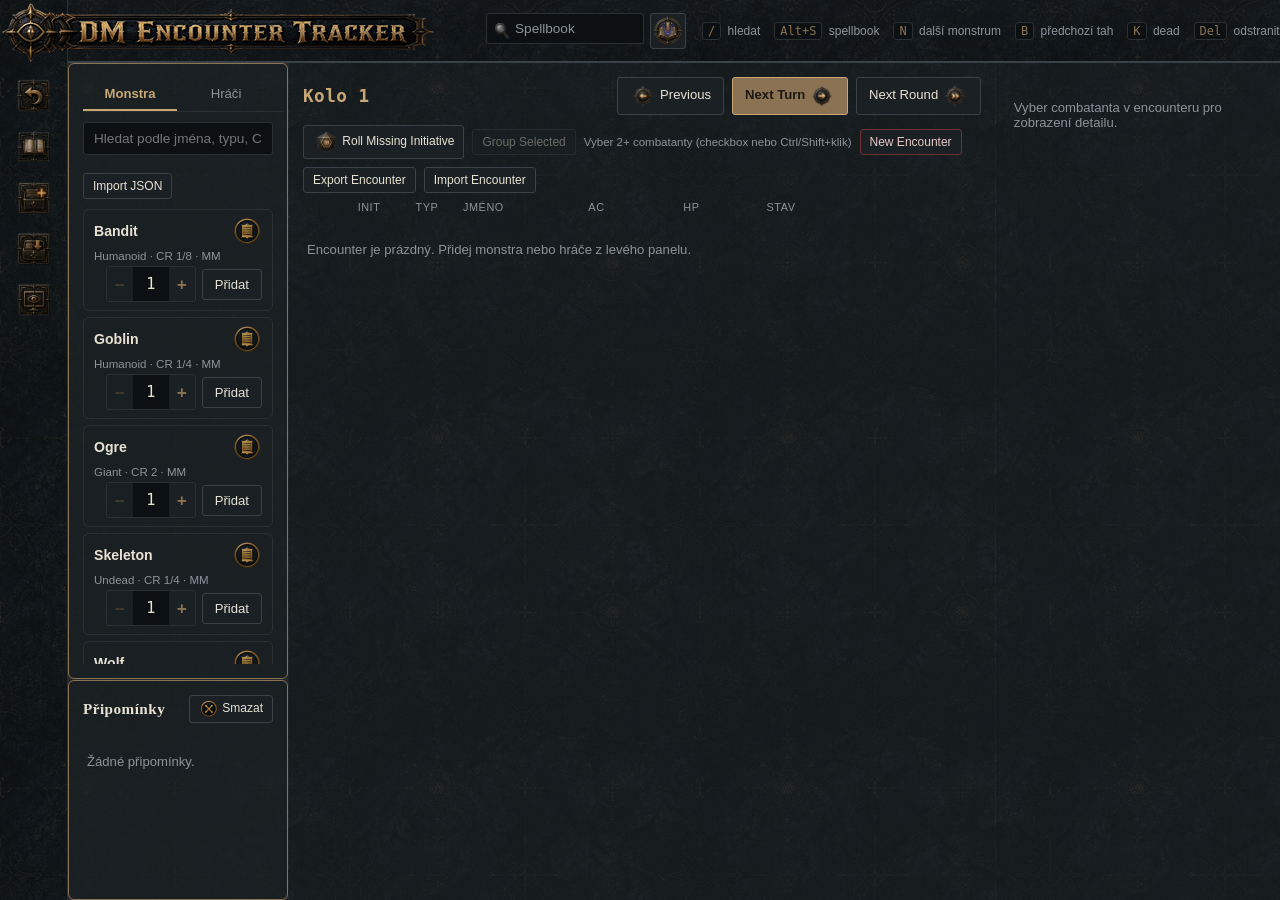
<file: index.html>
<!DOCTYPE html>
<html lang="cs">
<head>
  <meta charset="UTF-8" />
  <meta name="viewport" content="width=device-width, initial-scale=1.0" />
  <title>DM Encounter Tracker</title>
  <link rel="stylesheet" href="style.css" />
</head>
<body>

  <div class="app-logo-overlay" aria-hidden="true">
    <img src="assets/icons/logo-header.png" alt="" />
  </div>

  <nav class="icon-rail" aria-label="Navigace">
    <div class="icon-rail-logo-spacer" aria-hidden="true"></div>
    <button id="undo-btn" class="icon-rail-btn" type="button" title="Vrátit poslední akci (Ctrl+Z)"><img src="assets/icons/icon-undo.png" alt="Undo" /></button>
    <button id="combat-log-btn" class="icon-rail-btn" type="button" title="Otevřít Combat Log"><img src="assets/icons/icon-combat-log.png" alt="Combat Log" /></button>
    <button id="backup-btn" class="icon-rail-btn" type="button" title="Stáhnout zálohu všech dat (monstra, hráči, kouzla, encounter, log)"><img src="assets/icons/icon-backup.png" alt="Backup" /></button>
    <button id="restore-btn" class="icon-rail-btn" type="button" title="Obnovit ze zálohy"><img src="assets/icons/icon-restore.png" alt="Restore" /></button>
    <input id="restore-input" type="file" accept=".json,application/json" hidden />
    <button id="player-view-btn" class="icon-rail-btn" type="button" title="Otevřít Player View v novém okně (pro OBS)"><img src="assets/icons/icon-player-view.png" alt="Player View" /></button>
  </nav>

  <div class="app-main-column">

  <header class="app-header">
    <h1 class="app-title"><span class="visually-hidden">DM Encounter Tracker</span></h1>

    <div class="spellbook-search-container">
      <div class="spellbook-search-row">
        <div class="spellbook-search-input-wrap">
          <span class="spellbook-search-icon" aria-hidden="true"><img src="assets/icons/icon-search.png" alt="" /></span>
          <input
            id="spellbook-search-input"
            class="spellbook-search-input"
            type="text"
            placeholder="Spellbook"
            autocomplete="off"
            aria-label="Vyhledat kouzlo"
          />
          <button id="spellbook-search-clear-btn" class="spellbook-search-clear-btn" type="button" aria-label="Vymazat vyhledávání" style="display:none">&times;</button>
        </div>
        <button id="spellbook-import-btn" class="btn btn-small btn-icon" type="button" title="Import Spells JSON"><img src="assets/icons/icon-import-spells.png" alt="Import Spells" /></button>
        <input id="spellbook-import-input" type="file" accept=".json,application/json" hidden />
      </div>
      <div id="spellbook-results" class="spellbook-results" style="display:none"></div>
    </div>

    <div class="header-shortcuts">
      <span><kbd>/</kbd> hledat</span>
      <span><kbd>Alt+S</kbd> spellbook</span>
      <span><kbd>N</kbd> další monstrum</span>
      <span><kbd>B</kbd> předchozí tah</span>
      <span><kbd>K</kbd> dead</span>
      <span><kbd>Del</kbd> odstranit</span>
      <span><kbd>Ctrl+Z</kbd> undo</span>
      <span><kbd>Esc</kbd> zrušit výběr</span>
    </div>
  </header>

  <main class="app-layout">

    <!-- LEFT COLUMN: library panel + reminders panel stacked, occupying
         the grid's first column together. -->
    <div class="left-column">

    <!-- LEFT PANEL: monster + player library, search, import -->
    <section class="panel panel-left" aria-label="Knihovna">
      <div class="library-tabs" role="tablist">
        <button id="tab-monsters" class="library-tab library-tab-active" type="button" role="tab" aria-selected="true">Monstra</button>
        <button id="tab-players" class="library-tab" type="button" role="tab" aria-selected="false">Hráči</button>
      </div>

      <div id="import-status" class="import-status" style="display:none"></div>

      <!-- Monster tab content -->
      <div id="monster-tab-content" class="library-tab-content">
        <div class="panel-header">
          <input
            id="monster-search"
            class="search-input"
            type="text"
            placeholder="Hledat podle jména, typu, CR, source..."
            autocomplete="off"
          />
          <button id="import-library-btn" class="btn btn-small" type="button">Import JSON</button>
          <input id="import-library-input" type="file" accept=".json,application/json" hidden />
        </div>
        <div id="monster-results" class="monster-results"></div>
      </div>

      <!-- Player tab content -->
      <div id="player-tab-content" class="library-tab-content" style="display:none">
        <div class="panel-header">
          <button id="add-all-players-btn" class="btn btn-small btn-primary" type="button">Add All Players</button>
          <a id="open-player-editor-btn" class="btn btn-small" href="player-editor.html" target="_blank" rel="noopener">Správa hráčů</a>
          <button id="reload-players-btn" class="btn btn-small" type="button" title="Znovu načíst hráče z localStorage">⟲ Reload Players</button>
        </div>
        <div id="player-results" class="monster-results"></div>
      </div>
    </section>

    <!-- REMINDERS PANEL: persistent short history (FIFO, capped at a few
         items) of condition-duration and concentration-check reminders.
         Replaces the old floating/auto-dismissing toast notifications --
         see js/toast.js for the ReminderToast module that manages this. -->
    <section class="panel panel-reminders" aria-label="Připomínky">
      <div class="panel-header panel-reminders-header">
        <h2>Připomínky</h2>
        <button id="clear-reminders-btn" class="btn btn-small" type="button" title="Smazat všechny připomínky"><img src="assets/icons/icon-remove.png" alt="" /> Smazat</button>
      </div>
      <div id="reminders-list" class="reminders-list">
        <p class="empty-hint">Žádné připomínky.</p>
      </div>
    </section>

    </div>

    <!-- MIDDLE PANEL: active encounter / turn order -->
    <section class="panel panel-middle" aria-label="Encounter">
      <div class="panel-header panel-header-encounter">
        <h2 id="round-counter">Kolo 1</h2>
        <div class="encounter-controls">
          <button id="prev-turn-btn" class="btn" type="button" title="Předchozí tah (B)"><img src="assets/icons/icon-previous-turn.png" alt="" /> Previous</button>
          <button id="next-turn-btn" class="btn btn-primary" type="button" title="Posune tah na dalšího v pořadí (N)">Next Turn <img src="assets/icons/icon-next-turn.png" alt="" /></button>
          <button id="next-round-btn" class="btn" type="button" title="Skočí na začátek pořadí a zvýší kolo">Next Round <img src="assets/icons/icon-next-round.png" alt="" /></button>
        </div>
      </div>

      <div class="panel-header panel-header-secondary">
        <button id="roll-initiative-btn" class="btn btn-small" type="button" title="Hází jen monstrům bez iniciativy. Hráči se nikdy nepřehazují."><img src="assets/icons/icon-d20.png" alt="" /> Roll Missing Initiative</button>
        <button id="group-selected-btn" class="btn btn-small" type="button" disabled>Group Selected</button>
        <span id="group-selection-hint" class="group-selection-hint">Vyber 2+ combatanty (checkbox nebo Ctrl/Shift+klik)</span>
        <button id="new-encounter-btn" class="btn btn-small btn-danger" type="button">New Encounter</button>
      </div>

      <div class="panel-header panel-header-secondary">
        <button id="export-encounter-btn" class="btn btn-small" type="button">Export Encounter</button>
        <button id="import-encounter-btn" class="btn btn-small" type="button">Import Encounter</button>
        <input id="import-encounter-input" type="file" accept=".json,application/json" hidden />
      </div>

      <div class="turn-list-header">
        <span class="turn-list-header-spacer"></span>
        <span>Init</span>
        <span>Typ</span>
        <span>Jméno</span>
        <span>AC</span>
        <span>HP</span>
        <span>Stav</span>
        <span class="turn-list-header-spacer"></span>
      </div>
      <div id="turn-list" class="turn-list"></div>
    </section>

    <!-- RIGHT PANEL: selected combatant detail -->
    <section class="panel panel-right" aria-label="Detail combatanta">
      <div id="detail-panel" class="detail-panel"></div>
    </section>

  </main>

  </div>

  <!-- Floating stat block popover (bullet F). Positioned dynamically near
       the clicked ⓘ icon by ui.js. Hidden by default. -->
  <div id="statblock-popover" class="statblock-popover" style="display:none" role="dialog" aria-label="Stat block">
  <div id="statblock-popover-header" class="statblock-popover-header panel-header">
      <span id="statblock-popover-title" class="statblock-popover-title"></span>
      <div class="statblock-popover-header-actions">
        <button id="statblock-pin-btn" class="btn btn-small panel-pin-btn" type="button" title="Připnout (nezavře se kliknutím mimo)">📌</button>
        <button id="statblock-close-btn" class="btn btn-small panel-close-btn" type="button" aria-label="Zavřít">&times;</button>
      </div>
    </div>
    <div id="statblock-popover-body" class="statblock-popover-body"></div>
  </div>

  <!-- Floating spell card (bullet C). Internal panel, not a new window.
       Positioned centrally by spell-ui.js. Hidden by default. -->
  <div id="spell-card" class="spell-card" style="display:none" role="dialog" aria-label="Spell card">
    <div id="spell-card-header" class="spell-card-header panel-header">
      <span id="spell-card-title" class="spell-card-title"></span>
      <div class="spell-card-header-actions">
        <button id="spell-card-pin-btn" class="btn btn-small panel-pin-btn" type="button" title="Připnout (nezavře se kliknutím mimo)">📌</button>
        <button id="spell-card-close-btn" class="btn btn-small panel-close-btn" type="button" aria-label="Zavřít">&times;</button>
      </div>
    </div>
    <div id="spell-card-body" class="spell-card-body"></div>
  </div>

  <!-- Floating Combat Log panel. Internal panel, not a new window.
       Positioned centrally by ui.js. Hidden by default. -->
  <div id="combat-log-panel" class="combat-log-panel" style="display:none" role="dialog" aria-label="Combat Log">
    <div id="combat-log-header" class="combat-log-header panel-header">
      <span class="combat-log-title">Combat Log</span>
      <div class="combat-log-header-actions">
        <button id="combat-log-export-btn" class="btn btn-small" type="button" title="Exportovat log do .txt souboru">⬇ Export TXT</button>
        <button id="combat-log-pin-btn" class="btn btn-small panel-pin-btn" type="button" title="Připnout (nezavře se kliknutím mimo)">📌</button>
        <button id="combat-log-close-btn" class="btn btn-small panel-close-btn" type="button" aria-label="Zavřít">&times;</button>
      </div>
    </div>
    <div id="combat-log-body" class="combat-log-body"></div>
  </div>

  <!-- Module scripts, loaded in dependency order. No bundler needed:
       each file defines a global (MonsterLibrary, PlayerLibrary, Encounter,
       Storage, UI, SpellLibrary, SpellUI) that the next file relies on. -->
  <script src="js/data.js"></script>
  <script src="js/player.js"></script>
  <script src="js/spell.js"></script>
  <script src="js/encounter.js"></script>
  <script src="js/storage.js"></script>
  <script src="js/draggable-panel.js"></script>
  <script src="js/player-view-channel.js"></script>
  <script src="js/combat-log.js"></script>
  <script src="js/toast.js"></script>
  <script src="js/ui.js"></script>
  <script src="js/spell-ui.js"></script>
  <script src="js/app.js"></script>
</body>
</html>
</file>
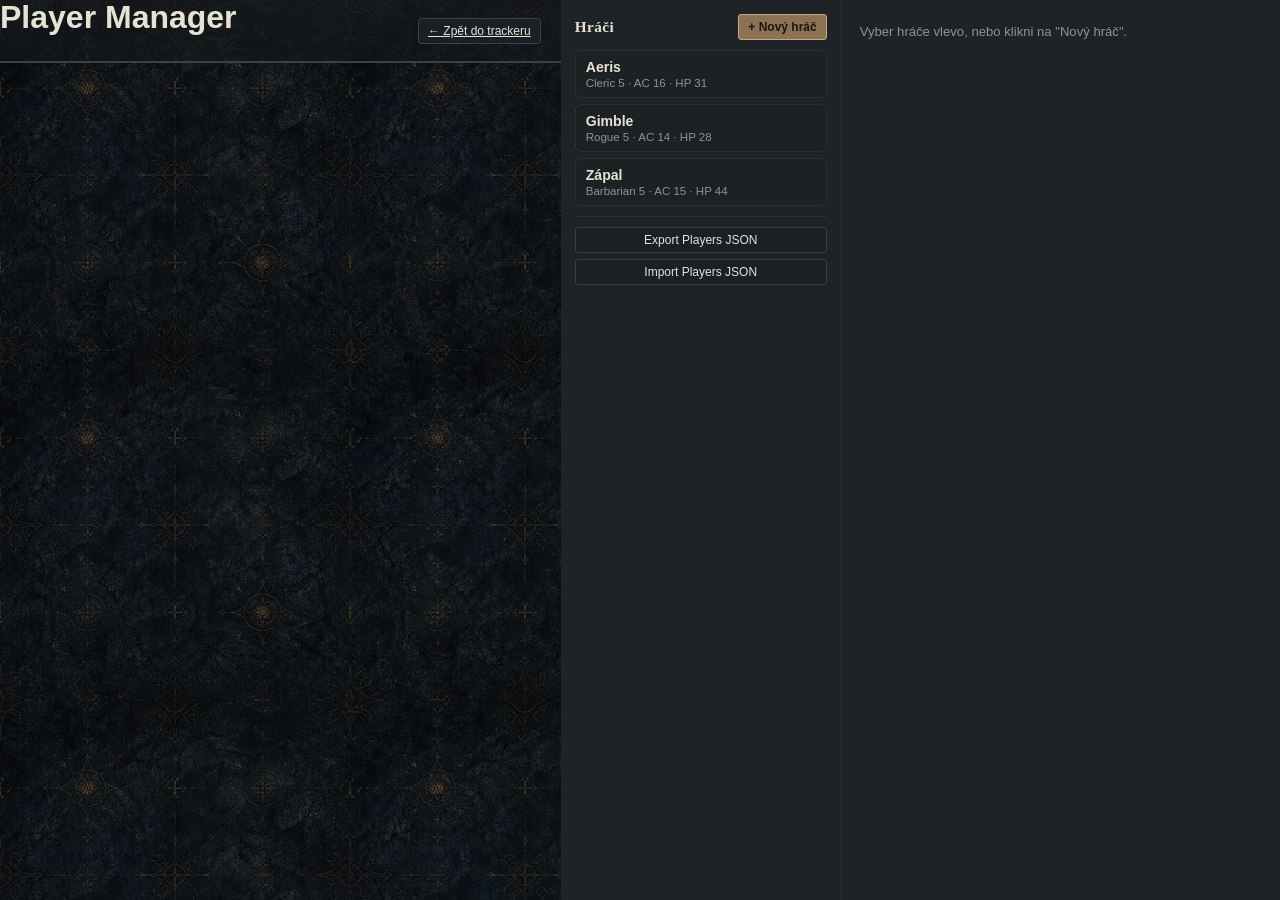
<file: player-editor.html>
<!DOCTYPE html>
<html lang="cs">
<head>
  <meta charset="UTF-8" />
  <meta name="viewport" content="width=device-width, initial-scale=1.0" />
  <title>Player Manager — DM Encounter Tracker</title>
  <link rel="stylesheet" href="style.css" />
</head>
<body>

  <header class="app-header">
    <h1 class="app-title">Player Manager</h1>
    <div class="header-shortcuts">
      <a href="index.html" class="btn btn-small" id="back-to-tracker-btn">&larr; Zpět do trackeru</a>
    </div>
  </header>

  <main class="editor-layout">

    <!-- LEFT PANEL: player list -->
    <section class="panel panel-left" aria-label="Seznam hráčů">
      <div class="panel-header">
        <h2>Hráči</h2>
        <button id="new-player-btn" class="btn btn-small btn-primary" type="button">+ Nový hráč</button>
      </div>
      <div id="import-status" class="import-status" style="display:none"></div>
      <div id="player-list" class="monster-results"></div>

      <div class="editor-sidebar-actions">
        <button id="export-players-btn" class="btn btn-small" type="button">Export Players JSON</button>
        <button id="import-players-btn" class="btn btn-small" type="button">Import Players JSON</button>
        <input id="import-players-input" type="file" accept=".json,application/json" hidden />
      </div>
    </section>

    <!-- RIGHT PANEL: editor form -->
    <section class="panel panel-right editor-form-panel" aria-label="Editor hráče">
      <div id="editor-empty-state" class="empty-hint">Vyber hráče vlevo, nebo klikni na "Nový hráč".</div>

      <form id="player-form" class="player-form" style="display:none">
        <div class="editor-form-actions">
          <button id="save-player-btn" type="button" class="btn btn-primary">Uložit</button>
          <button id="save-copy-btn" type="button" class="btn">Uložit jako kopii</button>
          <button id="delete-player-btn" type="button" class="btn btn-danger">Smazat</button>
          <button id="revert-player-btn" type="button" class="btn">Zrušit změny</button>
        </div>

        <!-- Basic -->
        <fieldset class="form-fieldset">
          <legend>Basic</legend>
          <div class="form-grid form-grid-2">
            <label class="form-field">Name
              <input type="text" id="f-name" required />
            </label>
            <label class="form-field">Class / Description
              <input type="text" id="f-className" />
            </label>
            <label class="form-field">Level
              <input type="number" id="f-level" min="1" max="20" value="1" />
            </label>
            <label class="form-field">Armor Class
              <input type="number" id="f-armorClass" value="10" />
            </label>
            <label class="form-field">Max HP
              <input type="number" id="f-maxHp" value="10" />
            </label>
            <label class="form-field">Current HP
              <input type="number" id="f-currentHp" value="10" />
            </label>
            <label class="form-field">Temp HP
              <input type="number" id="f-tempHp" value="0" />
            </label>
            <label class="form-field">Speed
              <input type="text" id="f-speed" value="30 ft." />
            </label>
            <label class="form-field form-field-wide">Senses
              <input type="text" id="f-senses" placeholder="např. Darkvision 60 ft." />
            </label>
          </div>
          <p class="form-id-hint">ID: <code id="f-id-display">–</code> <span class="form-id-note">(stabilní, nemění se automaticky)</span></p>
        </fieldset>

        <!-- Abilities -->
        <fieldset class="form-fieldset">
          <legend>Abilities</legend>
          <div class="ability-grid" id="ability-grid"></div>
        </fieldset>

        <!-- Saving Throw Proficiencies -->
        <fieldset class="form-fieldset">
          <legend>Saving Throw Proficiencies</legend>
          <div class="save-grid" id="save-grid"></div>
        </fieldset>

        <!-- Initiative -->
        <fieldset class="form-fieldset">
          <legend>Initiative</legend>
          <div class="form-grid form-grid-2">
            <label class="form-field">Initiative misc bonus
              <input type="number" id="f-initiativeMisc" value="0" />
            </label>
            <div class="computed-readout">
              Výsledný initiative bonus: <strong id="computed-initiative">+0</strong>
            </div>
          </div>
        </fieldset>

        <!-- Passive Skills -->
        <fieldset class="form-fieldset">
          <legend>Passive Skills</legend>
          <div class="passive-grid" id="passive-grid"></div>
        </fieldset>

        <!-- Important Abilities -->
        <fieldset class="form-fieldset">
          <legend>Important Abilities</legend>
          <div id="abilities-list" class="abilities-list"></div>
          <button type="button" id="add-ability-btn" class="btn btn-small">+ Přidat schopnost</button>
        </fieldset>

        <!-- Notes -->
        <fieldset class="form-fieldset">
          <legend>Notes</legend>
          <textarea id="f-notes" class="detail-notes" rows="3"></textarea>
        </fieldset>
      </form>
    </section>

  </main>

  <script src="js/storage.js"></script>
  <script src="js/player.js"></script>
  <script src="js/player-editor.js"></script>
</body>
</html>
</file>
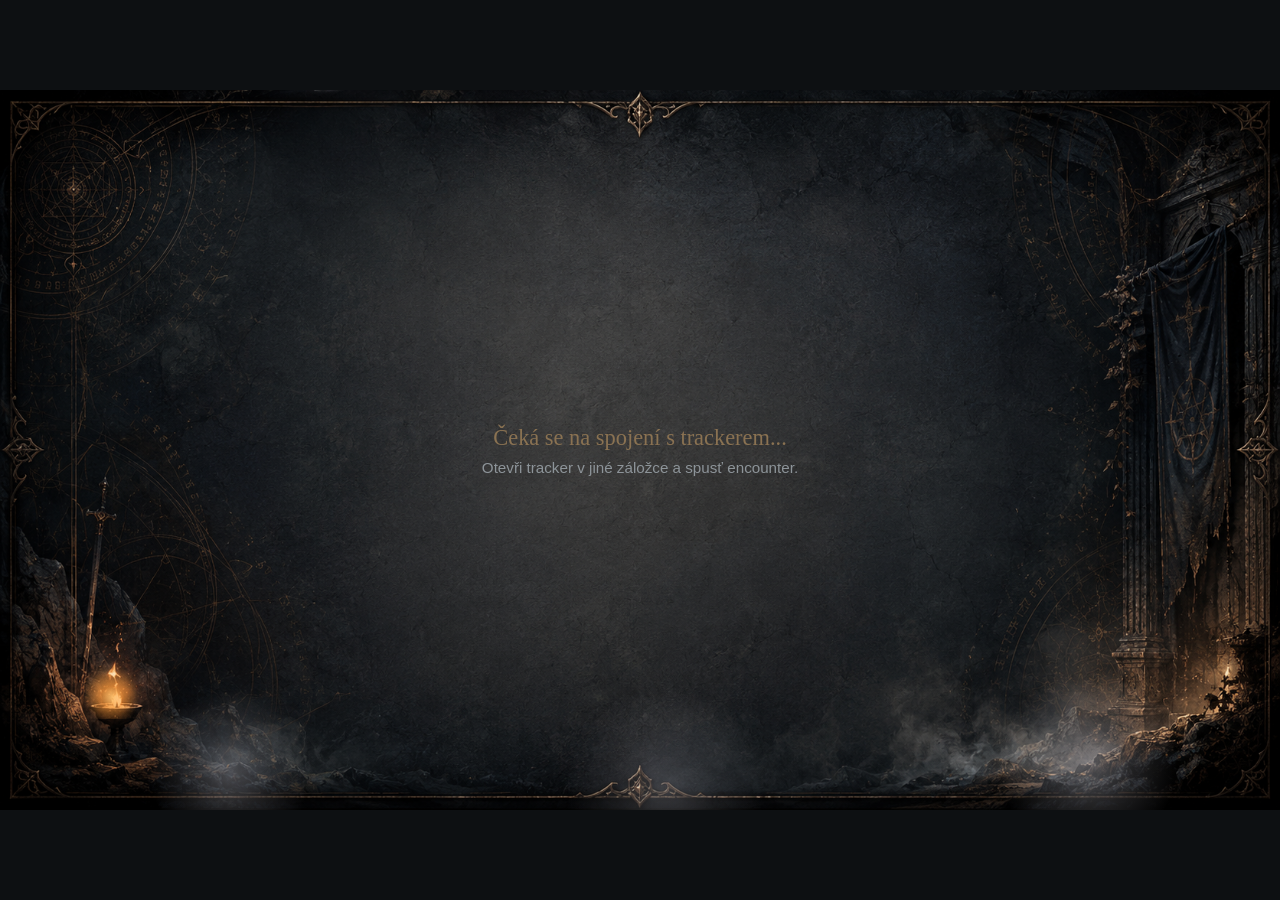
<file: player-view.html>
<!DOCTYPE html>
<html lang="cs">
<head>
  <meta charset="UTF-8" />
  <meta name="viewport" content="width=device-width, initial-scale=1.0" />
  <title>Player View — DM Encounter Tracker</title>
  <link rel="stylesheet" href="style.css" />
  <link rel="stylesheet" href="player-view.css" />
</head>
<body class="player-view-body">

  <div class="player-view-backdrop"></div>
  <div class="player-view-flame-glow"></div>
  <div class="player-view-fog"></div>

  <div id="waiting-state" class="player-view-waiting">
    <div class="player-view-waiting-text">Čeká se na spojení s trackerem...</div>
    <div class="player-view-waiting-hint">Otevři tracker v jiné záložce a spusť encounter.</div>
  </div>

  <main id="player-view-main" class="player-view-main" style="display:none">
    <div class="player-view-round">
      <span class="player-view-round-label">Kolo</span>
      <span id="player-view-round-number" class="player-view-round-number">1</span>
    </div>
    <div id="player-view-list" class="player-view-list"></div>
  </main>

  <script src="js/player-view-channel.js"></script>
  <script src="js/player-view.js"></script>
</body>
</html>
</file>
<file: style.css>
/* =========================================================================
   DM Encounter Tracker — styles
   Design language: a DM's screen at the table, not a generic dashboard.
   Dark aged-parchment background, a single gold accent reserved for the
   active turn, muted reds/greens for damage/heal feedback. Display type
   is used sparingly (titles, round counter); everything else is built
   for fast scanning of numbers during play.
   ========================================================================= */

:root {
  /* ---- palette ---- */
  /* Cool dark blue-gray base (shifted from the previous warm brown-black
     "parchment/ink" theme, per the visualization reference). */
  --bg-ink: #0d1012;
  --bg-panel: #14181b;
  --bg-panel-raised: #1b2024;

  /* Translucent variants of the above, used for surfaces meant to let
     the body's tiled background texture subtly show through (panels,
     header, icon rail) rather than fully blocking it out. Alpha is high
     enough that text/content remains fully legible -- this is meant as
     a faint hint of texture, not a visible pattern competing with the
     UI for attention. */
  --bg-panel-translucent: rgba(20, 24, 27, 0.54);
  --bg-panel-raised-translucent: rgba(27, 32, 36, 0.52);
  --border-soft-translucent: rgba(42, 48, 52, 0.50);

  /* Icon rail panel width -- actual rendered width is tracked here.
     setupResponsiveColumnWidths() (in ui.js) reads this via
     getComputedStyle to compute the other columns' widths in
     JavaScript, rather than through a pure-CSS calc() approach (which
     doesn't reliably support fr+px mixing in grid-template-columns,
     per earlier debugging in this project). */
  --icon-rail-current-width: 68px;
  --app-header-height: 63px;
  --app-logo-width: 470px;
  --border-soft: #2a3034;
  --border-strong: #3a4248;
  --gold: #c9a876;
  --gold-dim: #8a7252;
  --text-parchment: #e8e2d4;
  --text-muted: #8d9499;
  --red-blood: #a84444;
  --red-blood-dim: #6e3434;
  --green-heal: #6f8f5f;
  --green-heal-dim: #4d6240;
  --steel-blue: #6f8fa8;
  --steel-blue-dim: #4a6275;

  /* PC/MON source badges get their own dedicated colors now, distinct
     from --steel-blue/--red-blood which are also used elsewhere for
     unrelated meanings (HP bars, danger buttons). */
  --pc-teal: #5fb3ad;
  --pc-teal-dim: #2d5552;
  --mon-red: #c97a73;
  --mon-red-dim: #5c2e2b;

  /* ---- type ---- */
  --font-display: 'Cinzel', Georgia, 'Times New Roman', serif;
  --font-body: -apple-system, BlinkMacSystemFont, 'Segoe UI', Roboto, sans-serif;
  --font-mono: 'JetBrains Mono', 'SF Mono', Consolas, monospace;

  --radius-sm: 3px;
  --radius-md: 6px;
}

* {
  box-sizing: border-box;
}

html, body {
  margin: 0;
  padding: 0;
  background: var(--bg-ink);
  color: var(--text-parchment);
  font-family: var(--font-body);
  height: 100%;
}

body {
  display: flex;
  flex-direction: row;
  height: 100vh;
  overflow: hidden;
  background-color: var(--bg-ink);
  background-image: url('assets/background-tile.png');
  background-size: 700px 700px;
  background-repeat: repeat;
}

/* Single full logo overlay. It is outside .app-main-column, so it can
   extend across the icon rail and the header without being clipped. */
.app-logo-overlay {
  position: fixed;
  top: 0;
  left: 0;
  width: var(--app-logo-width);
  height: var(--app-header-height);
  z-index: 1000;
  pointer-events: none;
  display: flex;
  align-items: center;
  justify-content: flex-start;
  overflow: visible;
}

.app-logo-overlay img {
  display: block;
  height: var(--app-header-height);
  width: auto;
  max-width: var(--app-logo-width);
  flex: 0 0 auto;
  object-fit: contain;
}

.visually-hidden {
  position: absolute;
  width: 1px;
  height: 1px;
  padding: 0;
  margin: -1px;
  overflow: hidden;
  clip: rect(0, 0, 0, 0);
  white-space: nowrap;
  border: 0;
}

/* =========================================================================
   Scrollbars -- themed globally so every scrollable panel/list/popover in
   the app shares the same dark-track, gold-thumb look instead of the
   browser's default white/gray scrollbar, which stood out harshly
   against the app's dark palette.
   ========================================================================= */

/* Firefox: the two standard properties it supports for this. */
* {
  scrollbar-width: thin;
  scrollbar-color: var(--gold-dim) var(--bg-ink);
}

/* Chrome/Edge/Safari: the ::-webkit-scrollbar pseudo-elements, which
   allow more detailed styling (track/thumb colors, rounded corners,
   hover state) than Firefox's two-property shorthand above. */
::-webkit-scrollbar {
  width: 10px;
  height: 10px;
}

::-webkit-scrollbar-track {
  background: var(--bg-ink);
}

::-webkit-scrollbar-thumb {
  background: var(--gold-dim);
  border-radius: 6px;
  border: 2px solid var(--bg-ink);
}

::-webkit-scrollbar-thumb:hover {
  background: var(--gold);
}

::-webkit-scrollbar-corner {
  background: var(--bg-ink);
}

.app-main-column {
  flex: 1;
  display: flex;
  flex-direction: column;
  min-width: 0;
  overflow: hidden;
}

/* =========================================================================
   Icon rail -- full-height navigation strip, left of everything else
   (including the header). Icons are placeholder emoji for now (swappable
   for real icon assets later); none are wired to any action yet since
   the visualization didn't specify what each destination should do.
   ========================================================================= */

.icon-rail {
  width: var(--icon-rail-current-width);
  flex-shrink: 0;
  background: var(--bg-panel-translucent);
  border-right: 1px solid var(--border-soft);
  display: flex;
  flex-direction: column;
  align-items: center;
  padding: 10px 0;
  gap: 4px;
}

.icon-rail-logo-spacer {
  width: 44px;
  height: 44px;
  margin-bottom: 14px;
}

.icon-rail-btn {
  width: 47px;
  height: 47px;
  background: none;
  border: 1px solid transparent;
  border-radius: var(--radius-sm);
  color: var(--text-muted);
  font-size: 1.05rem;
  cursor: pointer;
  display: flex;
  align-items: center;
  justify-content: center;
  transition: background 0.15s ease, border-color 0.15s ease;
}

.icon-rail-btn img {
  width: 34px;
  height: 34px;
  opacity: 0.82;
  transition: opacity 0.15s ease, filter 0.15s ease;
}

.icon-rail-btn:hover img {
  opacity: 1;
  filter: drop-shadow(0 0 3px rgba(201, 168, 118, 0.5));
}

.icon-rail-btn:hover {
  background: var(--bg-panel-raised);
  border-color: var(--border-strong);
  color: var(--gold);
}

/* Respect reduced-motion preference: kill the transitions below. */
@media (prefers-reduced-motion: reduce) {
  * {
    transition: none !important;
    animation: none !important;
  }
}

/* =========================================================================
   Header
   ========================================================================= */

.app-header {
  display: flex;
  align-items: center;
  justify-content: space-between;
  gap: 16px;
  height: var(--app-header-height);
  min-height: var(--app-header-height);
  padding: 0 20px 0 0;
  background: linear-gradient(180deg, var(--bg-panel-raised-translucent), var(--bg-panel-translucent));
  border-bottom: 2px solid var(--border-strong);
  flex-shrink: 0;
  flex-wrap: nowrap;
  position: relative;
  z-index: 20;
}

/* Invisible spacer that reserves the part of the 470px logo that lies
   inside the header. The visible logo itself is rendered once by
   .app-logo-overlay, starting at the far left edge of the icon rail. */
.app-title {
  margin: 0;
  height: var(--app-header-height);
  flex: 0 0 calc(var(--app-logo-width) - var(--icon-rail-current-width));
  width: calc(var(--app-logo-width) - var(--icon-rail-current-width));
  min-width: 0;
}

.header-shortcuts {
  display: flex;
  gap: 14px;
  font-size: 0.75rem;
  color: var(--text-muted);
  flex-shrink: 0;
}

.header-shortcuts kbd {
  background: var(--bg-ink);
  border: 1px solid var(--border-soft);
  border-radius: var(--radius-sm);
  padding: 1px 5px;
  font-family: var(--font-mono);
  color: var(--gold-dim);
  margin-right: 3px;
}

/* =========================================================================
   Spellbook header search (bullets A, B, J)
   ========================================================================= */

.spellbook-search-container {
  position: relative;
  flex: 1;
  min-width: 200px;
  max-width: 360px;
}

.spellbook-search-row {
  display: flex;
  gap: 6px;
}

.spellbook-search-input-wrap {
  position: relative;
  flex: 1;
  min-width: 0;
}

.spellbook-search-icon {
  position: absolute;
  left: 8px;
  top: 50%;
  transform: translateY(-50%);
  pointer-events: none;
  display: flex;
  align-items: center;
}

.spellbook-search-icon img {
  width: 16px;
  height: 16px;
  opacity: 0.85;
}

.spellbook-search-clear-btn {
  position: absolute;
  right: 6px;
  top: 50%;
  transform: translateY(-50%);
  background: none;
  border: none;
  color: var(--text-muted);
  font-size: 1rem;
  line-height: 1;
  cursor: pointer;
  padding: 2px 4px;
}

.spellbook-search-clear-btn:hover {
  color: var(--gold);
}

.spellbook-search-input {
  width: 100%;
  background: var(--bg-ink);
  border: 1px solid var(--border-soft);
  border-radius: var(--radius-sm);
  color: var(--text-parchment);
  padding: 7px 28px;
  font-size: 0.85rem;
  font-family: var(--font-body);
  min-width: 0;
}

.spellbook-search-input::placeholder {
  color: var(--text-muted);
}

.spellbook-search-input:focus-visible {
  outline: 2px solid var(--gold);
  outline-offset: 1px;
  border-color: var(--gold-dim);
}

/* Floating results overlay: positioned absolutely beneath the search row
   so it never permanently changes the header's height (bullet J). High
   z-index, since it must sit above the three-column layout below it. */
.spellbook-results {
  position: absolute;
  top: calc(100% + 4px);
  left: 0;
  right: 0;
  z-index: 1100;
  background: var(--bg-panel-raised);
  border: 1px solid var(--gold-dim);
  border-radius: var(--radius-md);
  box-shadow: 0 8px 24px rgba(0, 0, 0, 0.5);
  max-height: 360px;
  overflow-y: auto;
}

.spellbook-hint {
  padding: 10px 12px;
  font-size: 0.78rem;
  color: var(--text-muted);
}

.spellbook-result-row {
  padding: 8px 12px;
  cursor: pointer;
  border-bottom: 1px solid var(--border-soft);
}

.spellbook-result-row:last-child {
  border-bottom: none;
}

.spellbook-result-row:hover,
.spellbook-result-row-highlighted {
  background: #2e2718; /* same highlight tone as the active-turn row, for visual consistency */
}

.spellbook-result-name {
  font-size: 0.85rem;
  font-weight: 600;
  color: var(--gold);
  margin-bottom: 2px;
}

.spellbook-result-summary {
  font-size: 0.72rem;
  color: var(--text-muted);
  font-family: var(--font-mono);
}

/* =========================================================================
   Floating spell card (bullet C) -- mirrors the stat block popover's
   structure (header with title + pin/close, scrollable body) but reads
   as its own surface: centered rather than anchored to a click point,
   since it's opened from the header rather than a specific row.
   ========================================================================= */

.spell-card {
  position: fixed;
  top: 80px;
  left: 50%;
  transform: translateX(-50%);
  z-index: 1200;
  width: 360px;
  max-height: 75vh;
  overflow-y: auto;
  background: var(--bg-panel-raised);
  border: 1px solid var(--gold-dim);
  border-radius: var(--radius-md);
  box-shadow: 0 12px 32px rgba(0, 0, 0, 0.55);
}

.spell-card-header {
  display: flex;
  align-items: center;
  justify-content: space-between;
  gap: 8px;
  padding: 10px 12px;
  background: var(--bg-panel);
  border-bottom: 1px solid var(--border-soft);
  position: sticky;
  top: 0;
  cursor: move;
  user-select: none;
}

.spell-card-title {
  font-family: var(--font-display);
  color: var(--gold);
  font-size: 1rem;
  font-weight: 600;
  white-space: nowrap;
  overflow: hidden;
  text-overflow: ellipsis;
}

.spell-card-header-actions {
  display: flex;
  gap: 4px;
  flex-shrink: 0;
  cursor: default;
}

.spell-card-header-actions .btn {
  padding: 3px 7px;
  font-size: 0.78rem;
}

.spell-card-body {
  padding: 12px;
  font-size: 0.82rem;
}

.spell-card-subtitle {
  color: var(--text-parchment);
  font-size: 0.85rem;
  margin-bottom: 6px;
}

.spell-card-source {
  color: var(--text-muted);
  font-size: 0.78rem;
}

.spell-card-tags {
  display: flex;
  gap: 6px;
  margin-bottom: 10px;
}

.spell-card-tag {
  font-size: 0.68rem;
  text-transform: uppercase;
  letter-spacing: 0.03em;
  padding: 2px 7px;
  border-radius: 10px;
  font-weight: 600;
}

.spell-card-tag-conc {
  background: rgba(111, 143, 168, 0.18);
  color: var(--steel-blue);
  border: 1px solid var(--steel-blue-dim);
}

.spell-card-tag-ritual {
  background: rgba(201, 168, 118, 0.15);
  color: var(--gold);
  border: 1px solid var(--gold-dim);
}

.spell-card-stats {
  display: flex;
  flex-direction: column;
  gap: 4px;
  background: var(--bg-panel);
  border: 1px solid var(--border-soft);
  border-radius: var(--radius-sm);
  padding: 8px 10px;
  margin-bottom: 12px;
}

.spell-card-line {
  display: flex;
  gap: 8px;
  font-size: 0.78rem;
  line-height: 1.4;
}

.spell-card-line-label {
  color: var(--text-muted);
  flex-shrink: 0;
  min-width: 100px;
}

.spell-card-description {
  line-height: 1.5;
}

.spell-card-entry {
  margin: 0 0 8px 0;
  color: var(--text-parchment);
}

.spell-card-higher-level {
  margin-top: 8px;
  padding-top: 8px;
  border-top: 1px solid var(--border-soft);
  color: var(--text-parchment);
  font-size: 0.8rem;
}

.spell-card-higher-level strong {
  color: var(--gold);
}

/* =========================================================================
   Combat Log floating panel
   ========================================================================= */

.combat-log-panel {
  position: fixed;
  top: 80px;
  left: 50%;
  transform: translateX(-50%);
  z-index: 1200;
  width: 480px;
  max-height: 70vh;
  overflow-y: auto;
  background: var(--bg-panel-raised);
  border: 1px solid var(--gold-dim);
  border-radius: var(--radius-md);
  box-shadow: 0 12px 32px rgba(0, 0, 0, 0.55);
}

.combat-log-header {
  display: flex;
  align-items: center;
  justify-content: space-between;
  gap: 8px;
  padding: 10px 12px;
  background: var(--bg-panel);
  border-bottom: 1px solid var(--border-soft);
  position: sticky;
  top: 0;
  cursor: move;
  user-select: none;
}

.combat-log-title {
  font-family: var(--font-display);
  color: var(--gold);
  font-size: 1rem;
  font-weight: 600;
}

.combat-log-header-actions {
  display: flex;
  gap: 4px;
  flex-shrink: 0;
  cursor: default;
}

.combat-log-header-actions .btn {
  padding: 3px 8px;
  font-size: 0.75rem;
}

.combat-log-body {
  padding: 10px 12px;
  font-size: 0.82rem;
  display: flex;
  flex-direction: column;
  gap: 4px;
}

.combat-log-entry {
  display: flex;
  gap: 8px;
  padding: 4px 0;
  border-bottom: 1px solid var(--border-soft);
  line-height: 1.4;
}

.combat-log-entry:last-child {
  border-bottom: none;
}

.combat-log-round {
  font-family: var(--font-mono);
  color: var(--gold-dim);
  flex-shrink: 0;
  white-space: nowrap;
}

.combat-log-message {
  color: var(--text-parchment);
}

/* =========================================================================
   Layout
   ========================================================================= */

.app-layout {
  flex: 1;
  display: grid;
  grid-template-columns: minmax(220px, 1fr) minmax(420px, 3.5fr) minmax(284px, 1.5fr);
  gap: 1px;
  overflow: hidden;
  background: var(--border-soft-translucent);
}

.panel {
  background: var(--bg-panel-translucent);
  padding: 14px;
  overflow-y: auto;
  display: flex;
  flex-direction: column;
  min-height: 0;
}

.panel-right {
  min-width: 284px;
}

.left-column {
  display: flex;
  flex-direction: column;
  min-height: 0;
  overflow: hidden;
  gap: 1px;
  background: var(--border-soft-translucent);
}

.left-column .panel-left {
  flex: 1;
  min-height: 0;
  min-width: 0;
  border: 1px solid var(--gold-dim);
  border-radius: var(--radius-md);
  /* Scrollbar sits closer to the panel's outer edge (away from window
     content) rather than right against the card content -- the content
     containers below get extra right padding to compensate, so cards
     stay visually where they were, just with more breathing room
     before the scrollbar starts. */
  padding-right: 4px;
}

.left-column .panel-left .monster-results {
  padding-right: 10px;
}

.left-column .panel-reminders {
  flex-shrink: 0;
  height: 220px;
}

.panel h2 {
  font-family: var(--font-display);
  font-size: 0.95rem;
  letter-spacing: 0.03em;
  color: var(--text-parchment);
  margin: 0;
  font-weight: 600;
}

.panel-header {
  display: flex;
  align-items: center;
  justify-content: space-between;
  gap: 8px;
  margin-bottom: 10px;
  flex-wrap: wrap;
}

.panel-header-encounter h2 {
  font-family: var(--font-mono);
  font-size: 1.1rem;
  color: var(--gold);
}

.panel-header-secondary {
  justify-content: flex-start;
  margin-bottom: 8px;
}

/* =========================================================================
   Buttons
   ========================================================================= */

.btn {
  background: var(--bg-panel-raised);
  color: var(--text-parchment);
  border: 1px solid var(--border-strong);
  border-radius: var(--radius-sm);
  padding: 7px 12px;
  font-size: 0.82rem;
  cursor: pointer;
  font-family: var(--font-body);
  transition: background 0.12s ease, border-color 0.12s ease;
}

/* Small inline icon next to a text label (e.g. #hp-remove-btn,
   #clear-reminders-btn) -- vertically centered with the text via
   middle alignment, sized to sit comfortably alongside it rather than
   dominating the button the way the larger icon-only buttons do. */
.btn:not(.btn-icon) img {
  width: 16px;
  height: 16px;
  vertical-align: middle;
  margin: 0 2px;
}

/* Larger icons specifically for the turn-navigation/roll buttons --
   their existing padding + line-height already provide enough vertical
   room that a bigger icon (22px vs the generic 16px) still fits inside
   without growing the button itself. */
#prev-turn-btn img,
#next-turn-btn img,
#next-round-btn img,
#roll-initiative-btn img {
  width: 22px;
  height: 22px;
}

.btn:hover {
  background: var(--border-soft);
  border-color: var(--gold-dim);
}

.btn:focus-visible {
  outline: 2px solid var(--gold);
  outline-offset: 1px;
}

.btn:disabled {
  opacity: 0.4;
  cursor: not-allowed;
}

.btn:disabled:hover {
  background: var(--bg-panel-raised);
  border-color: var(--border-strong);
}

.group-selection-hint {
  font-size: 0.72rem;
  color: var(--text-muted);
  align-self: center;
}

.btn-small {
  padding: 5px 9px;
  font-size: 0.75rem;
}

.btn-icon {
  width: 36px;
  height: 36px;
  padding: 0;
  display: inline-flex;
  align-items: center;
  justify-content: center;
  flex-shrink: 0;
}

.btn-icon img {
  width: 30px;
  height: 30px;
}

.btn-primary {
  background: var(--gold-dim);
  border-color: var(--gold);
  color: #1a1714;
  font-weight: 600;
}

.btn-primary:hover {
  background: var(--gold);
}

.btn-danger {
  border-color: var(--red-blood-dim);
  color: #e8c8c8;
}

.btn-danger:hover {
  background: var(--red-blood-dim);
  border-color: var(--red-blood);
}

.encounter-controls {
  display: flex;
  gap: 8px;
  flex-wrap: wrap;
}

/* =========================================================================
   LEFT PANEL: library / search
   ========================================================================= */

.search-input {
  width: 100%;
  background: var(--bg-ink);
  border: 1px solid var(--border-soft);
  border-radius: var(--radius-sm);
  color: var(--text-parchment);
  padding: 8px 10px;
  font-size: 0.85rem;
  margin-bottom: 10px;
  font-family: var(--font-body);
}

.search-input:focus-visible {
  outline: 2px solid var(--gold);
  outline-offset: 1px;
  border-color: var(--gold-dim);
}

.monster-results {
  display: flex;
  flex-direction: column;
  gap: 6px;
  overflow-y: auto;
  min-width: 0;
}

.monster-row {
  background: var(--bg-panel-raised-translucent);
  border: 1px solid var(--border-soft);
  border-radius: var(--radius-md);
  padding: 8px 10px;
  display: flex;
  flex-direction: column;
  gap: 6px;
  min-width: 0;
  max-width: 100%;
}

.monster-row-info {
  display: flex;
  flex-direction: column;
  min-width: 0;
  gap: 2px;
}

.monster-row-name {
  display: flex;
  align-items: center;
  gap: 4px;
  font-size: 0.88rem;
  font-weight: 600;
  color: var(--text-parchment);
  width: 100%;
}

.monster-row-name-text {
  /* Name now has the panel's full width on its own line, so it no
     longer needs ellipsis truncation -- it wraps normally instead if a
     name is unusually long, rather than being cut off mid-word. */
  white-space: normal;
  overflow-wrap: break-word;
  min-width: 0;
  flex: 1;
}

.monster-row-second-line {
  display: flex;
  flex-wrap: wrap;
  align-items: center;
  gap: 4px 8px;
  min-width: 0;
}

.monster-row-meta {
  font-size: 0.72rem;
  color: var(--text-muted);
  white-space: nowrap;
  flex: 1 1 auto;
}

.monster-row-actions {
  display: flex;
  align-items: center;
  gap: 6px;
  flex-shrink: 0;
  margin-left: auto;
}

.qty-input {
  width: 52px;
  background: var(--bg-ink);
  border: 1px solid var(--border-soft);
  border-radius: var(--radius-sm);
  color: var(--text-parchment);
  padding: 8px 4px;
  font-size: 0.95rem;
  text-align: center;
  font-family: var(--font-mono);
}

/* Hide the browser's default number-input spin arrows everywhere --
   the monster-count field gets custom +/- buttons instead (see
   .qty-stepper below), and the player-initiative field intentionally
   has no increment/decrement controls at all (a DM types a specific
   rolled value, not something to step through). */
.qty-input::-webkit-outer-spin-button,
.qty-input::-webkit-inner-spin-button {
  -webkit-appearance: none;
  margin: 0;
}

.qty-input[type='number'] {
  -moz-appearance: textfield;
}

/* Custom stepper wrapping a qty-input: minus button, the input itself,
   plus button -- replacing the browser's default spin arrows (which
   can't be recolored/restyled to match the app's theme) with fully
   themed controls, same treatment as the scrollbar restyling earlier. */
.qty-stepper {
  display: inline-flex;
  align-items: stretch;
  border: 1px solid var(--border-soft);
  border-radius: var(--radius-sm);
  overflow: hidden;
}

.detail-stats .qty-stepper {
  display: flex;
  flex: 1;
}

.detail-stats .init-input-row {
  flex: 1;
  min-width: 0;
}

.qty-stepper .qty-input {
  width: 36px;
  border: none;
  border-radius: 0;
  padding: 8px 2px;
}

/* AC/Init values can be wider than the monster-count field's 1-20 range
   (negative numbers, two-digit AC) -- give their steppers' input a bit
   more room than the base 36px. min-width (not width) so the input can
   still flex-grow to fill the stat-box's full width once AC/Init wrap
   onto their own rows, rather than staying pinned at a fixed size with
   empty space left over inside the wider wrapped box. */
.detail-stats .qty-stepper .qty-input {
  flex: 1;
  min-width: 32px;
  font-size: 0.95rem;
}

.detail-stats .qty-stepper-btn {
  width: 20px;
  font-size: 0.85rem;
}

.qty-stepper-btn {
  width: 26px;
  background: var(--bg-panel-raised);
  border: none;
  color: var(--gold-dim);
  font-family: var(--font-mono);
  font-size: 1rem;
  font-weight: 700;
  cursor: pointer;
  display: flex;
  align-items: center;
  justify-content: center;
  transition: background 0.12s ease, color 0.12s ease;
}

.qty-stepper-btn:hover {
  background: var(--border-soft);
  color: var(--gold);
}

.qty-stepper-btn:active {
  background: var(--gold-dim);
  color: var(--bg-ink);
}

.qty-stepper-btn:disabled {
  opacity: 0.35;
  cursor: not-allowed;
}

.import-status {
  font-size: 0.78rem;
  padding: 6px 8px;
  border-radius: var(--radius-sm);
  margin-bottom: 8px;
}

.import-status-ok {
  background: rgba(111, 143, 95, 0.15);
  color: var(--green-heal);
  border: 1px solid var(--green-heal-dim);
}

.import-status-warn {
  background: rgba(201, 168, 118, 0.12);
  color: var(--gold);
  border: 1px solid var(--gold-dim);
}

.import-status-error {
  background: rgba(168, 68, 68, 0.15);
  color: #e8a8a8;
  border: 1px solid var(--red-blood-dim);
}

/* =========================================================================
   MIDDLE PANEL: turn order
   ========================================================================= */

.turn-list {
  display: flex;
  flex-direction: column;
  gap: 6px;
  overflow-y: auto;
}

.turn-list-header {
  display: grid;
  grid-template-columns: 24px 44px 52px 1.4fr 40px 130px 0.6fr 150px;
  gap: 10px;
  padding: 0 10px 6px 10px;
  font-size: 0.68rem;
  text-transform: uppercase;
  letter-spacing: 0.05em;
  color: var(--text-muted);
}

.turn-list-header span:not(.turn-list-header-spacer) {
  text-align: center;
}

.turn-list-header span:nth-child(4) {
  text-align: left;
}

.turn-list-header span:nth-child(7) {
  text-align: left;
}

.turn-row {
  display: grid;
  grid-template-columns: 24px 44px 52px 1.4fr 40px 130px 0.6fr 150px;
  align-items: center;
  gap: 10px;
  background: var(--bg-panel-raised-translucent);
  border: 1px solid var(--border-soft);
  border-left: 3px solid transparent;
  border-radius: var(--radius-md);
  padding: 8px 10px;
  cursor: pointer;
  transition: border-color 0.12s ease, background 0.12s ease, box-shadow 0.12s ease;
}

.turn-row:hover {
  border-color: var(--border-strong);
}

.turn-row:focus-visible {
  outline: 2px solid var(--gold);
  outline-offset: 1px;
}

/* Focused = clicked to view/edit in the right-hand detail panel.
   Uses steel-blue so it never reads as "active turn" (gold) or
   "picked for grouping" (the checkbox + tint below). */
.turn-row-focused {
  border-color: var(--steel-blue);
  box-shadow: inset 0 0 0 1px rgba(111, 143, 168, 0.35);
}

/* Picked for manual grouping (checkbox / ctrl+click / shift+click).
   A soft full-row tint, independent of focus or active-turn styling,
   so a DM can see at a glance which rows are queued for "Group Selected". */
.turn-row-group-selected {
  background: #1f2a30;
}

/* The signature element: the active combatant's turn reads like an open
   page in a spellbook -- a steady gold rule on the left and a small
   glow, while every other row stays flat and quiet. This always wins
   visually over focus/group-selection tints since it's the single most
   important thing to spot during play. */
.turn-row-active {
  border-left-color: var(--gold);
  background: #2e2718;
  box-shadow: inset 0 0 0 1px rgba(201, 168, 118, 0.25);
}

.turn-row-active.turn-row-focused {
  box-shadow: inset 0 0 0 1px rgba(201, 168, 118, 0.25), inset 0 0 0 2px rgba(111, 143, 168, 0.3);
}

.turn-row-dead {
  opacity: 0.5;
}

.turn-row-dead .turn-row-name-text {
  text-decoration: line-through;
}

.group-checkbox {
  flex-shrink: 0;
  width: 15px;
  height: 15px;
  accent-color: var(--steel-blue);
  cursor: pointer;
}

.turn-row-init {
  font-family: var(--font-mono);
  font-size: 1.05rem;
  color: var(--gold);
  text-align: center;
}

.turn-row-type {
  display: flex;
  justify-content: center;
}

.turn-row-name-col {
  min-width: 0;
}

.turn-row-name {
  font-size: 0.9rem;
  font-weight: 600;
  display: flex;
  align-items: center;
  gap: 6px;
  min-width: 0;
}

.active-marker {
  color: var(--gold);
  font-size: 0.85rem;
  flex-shrink: 0;
}

.dead-tag {
  font-family: var(--font-mono);
  font-size: 0.65rem;
  color: var(--red-blood);
  border: 1px solid var(--red-blood-dim);
  padding: 1px 4px;
  border-radius: var(--radius-sm);
  letter-spacing: 0.05em;
  flex-shrink: 0;
}

.turn-row-ac {
  font-family: var(--font-mono);
  font-size: 0.95rem;
  color: var(--text-parchment);
  text-align: center;
}

.turn-row-hp-col {
  min-width: 0;
}

.turn-row-hp-text {
  font-family: var(--font-mono);
  font-size: 0.85rem;
  color: var(--text-parchment);
  text-align: center;
  margin-bottom: 3px;
}

.turn-row-conditions-col {
  min-width: 0;
  display: flex;
  flex-wrap: wrap;
  align-items: center;
  gap: 4px;
}

.turn-row-no-conditions {
  color: var(--text-muted);
  font-size: 0.8rem;
}

.turn-row-actions {
  display: flex;
  align-items: center;
  justify-content: flex-end;
  gap: 6px;
}

/* =========================================================================
   HP bars (shared between turn rows and detail panel)
   ========================================================================= */

.hp-bar {
  width: 100%;
  height: 5px;
  background: var(--bg-ink);
  border-radius: 4px;
  overflow: hidden;
  border: 1px solid var(--border-soft);
}

.hp-bar-large {
  height: 12px;
  margin-bottom: 6px;
}

.hp-bar-fill {
  height: 100%;
  background: var(--green-heal);
  transition: width 0.15s ease;
}

.hp-bar-fill-high {
  background: var(--green-heal);
}

.hp-bar-fill-mid {
  background: var(--gold-dim);
}

.hp-bar-fill-low {
  background: var(--red-blood);
}

/* =========================================================================
   Condition tags
   ========================================================================= */

.condition-tags {
  display: flex;
  flex-wrap: wrap;
  gap: 4px;
}

.condition-tags-editable {
  margin-top: 5px;
}

.condition-tag {
  font-size: 0.68rem;
  background: var(--bg-ink);
  border: 1px solid var(--border-strong);
  color: var(--text-muted);
  padding: 1px 6px;
  border-radius: 10px;
  display: inline-flex;
  align-items: center;
  gap: 4px;
}

.condition-tag-removable {
  color: var(--text-parchment);
}

/* Turn-row table specifically: icon-only chips don't need the pill
   background/border/padding (those were leftover from the old
   text-based chip design) -- just the icon and duration suffix sitting
   directly in the row, which also means each chip takes up exactly the
   icon's own size rather than icon+padding+border, leaving more room
   for the per-row shrink-to-fit logic to work with. */
.turn-row-conditions-col .condition-tag {
  background: none;
  border: none;
  padding: 0;
  border-radius: 0;
}

.condition-tag-icon {
  width: 16px;
  height: 16px;
  flex-shrink: 0;
  display: block;
}

/* Strips default button chrome so this looks identical to a plain
   icon, while still being a real <button> for accessibility/keyboard
   support. A subtle hover brightness change hints it's clickable. */
.condition-detail-trigger {
  background: none;
  border: none;
  padding: 0;
  margin: 0;
  cursor: pointer;
  display: inline-flex;
  align-items: center;
  line-height: 0;
}

.condition-detail-trigger:hover .condition-tag-icon {
  filter: brightness(1.3);
}

/* Turn-row table specifically gets larger icons by default (30px) --
   per-row shrink-to-fit logic (see fitConditionIcons() in ui.js) can
   override this with an inline style when a combatant has too many
   conditions to fit at full size within two rows. */
.turn-row-conditions-col .condition-tag-icon {
  width: 30px;
  height: 30px;
}

.condition-tag-fallback-text {
  font-size: 0.68rem;
}

.condition-tag-suffix {
  font-size: 0.65rem;
  color: var(--gold-dim);
  font-family: var(--font-mono);
}

.condition-tag-overflow-mark {
  font-size: 0.85rem;
  font-weight: 700;
  color: var(--gold);
}

.condition-remove {
  background: none;
  border: none;
  color: var(--red-blood);
  cursor: pointer;
  font-size: 0.85rem;
  padding: 0;
  line-height: 1;
}

.condition-combobox {
  position: relative;
  flex: 1 1 110px;
  min-width: 0;
}

.condition-search-input {
  width: 100%;
  background: var(--bg-ink);
  border: 1px solid var(--border-soft);
  border-radius: var(--radius-sm);
  color: var(--text-parchment);
  padding: 6px;
  font-size: 0.78rem;
}

.condition-search-input:focus {
  outline: none;
  border-color: var(--gold-dim);
}

.condition-dropdown {
  position: absolute;
  top: calc(100% + 2px);
  left: 0;
  right: 0;
  z-index: 20;
  max-height: 220px;
  overflow-y: auto;
  background: var(--bg-panel-raised);
  border: 1px solid var(--gold-dim);
  border-radius: var(--radius-sm);
  box-shadow: 0 6px 18px rgba(0, 0, 0, 0.5);
}

.condition-option {
  display: flex;
  align-items: center;
  gap: 8px;
  padding: 6px 8px;
  font-size: 0.78rem;
  color: var(--text-parchment);
  cursor: pointer;
}

.condition-option:hover {
  background: var(--border-soft);
}

.condition-option-icon {
  width: 18px;
  height: 18px;
  flex-shrink: 0;
}

/* Expired conditions stay visually compact (bullet C: "nesmí to zabrat
   moc místa") -- a small red-tinted border and a tiny "!" marker, no
   "Expired" text label that would widen the chip. */
.condition-tag-expired {
  border-color: var(--red-blood-dim);
  color: #c98a8a;
}

.condition-tag-expired-mark {
  color: var(--red-blood);
  font-weight: 700;
  font-size: 0.72rem;
}

.condition-add-row {
  display: flex;
  flex-wrap: wrap;
  gap: 6px;
  margin-top: 8px;
  align-items: center;
}

.condition-duration-select {
  background: var(--bg-ink);
  border: 1px solid var(--border-soft);
  border-radius: var(--radius-sm);
  color: var(--text-parchment);
  padding: 6px;
  font-size: 0.74rem;
  flex: 1 1 90px;
  min-width: 0;
}

.condition-rounds-input {
  background: var(--bg-ink);
  border: 1px solid var(--border-soft);
  border-radius: var(--radius-sm);
  color: var(--text-parchment);
  font-family: var(--font-mono);
  padding: 6px;
  font-size: 0.78rem;
  width: 44px;
  text-align: center;
  flex-shrink: 0;
}

#condition-add-btn {
  flex-shrink: 0;
}

/* =========================================================================
   RIGHT PANEL: detail
   ========================================================================= */

.detail-panel {
  display: flex;
  flex-direction: column;
  gap: 14px;
}

.detail-header-v2 {
  display: flex;
  flex-direction: column;
  gap: 10px;
  padding-bottom: 10px;
  border-bottom: 1px solid var(--border-soft);
}

.detail-header-top {
  display: flex;
  align-items: center;
  gap: 12px;
}

.detail-portrait {
  flex-shrink: 0;
  width: 64px;
  height: 64px;
  border-radius: 50%;
  background: var(--bg-panel);
  display: flex;
  align-items: center;
  justify-content: center;
  overflow: hidden;
}

.detail-portrait img {
  width: 100%;
  height: 100%;
  object-fit: cover;
}

.detail-portrait-emoji {
  font-size: 1.5rem;
}

.detail-header-main {
  flex: 1;
  min-width: 0;
}

.detail-name {
  font-family: var(--font-display);
  font-size: 1.1rem;
  color: var(--gold);
  margin: 0 0 2px 0;
  display: flex;
  align-items: center;
  gap: 8px;
}

.detail-sub {
  font-size: 0.78rem;
  color: var(--text-muted);
}

.detail-stats {
  display: flex;
  flex-wrap: wrap;
  gap: 10px;
}

.stat-box {
  flex: 1 1 200px;
  display: flex;
  flex-direction: column;
  gap: 6px;
  background: var(--bg-panel-raised-translucent);
  border: 1px solid var(--gold-dim);
  border-radius: var(--radius-md);
  padding: 8px 8px;
}

.stat-box label {
  font-family: var(--font-display);
  font-size: 0.72rem;
  text-transform: uppercase;
  letter-spacing: 0.08em;
  color: var(--gold);
}

.stat-box input {
  background: var(--bg-ink);
  border: 1px solid var(--border-soft);
  border-radius: var(--radius-sm);
  color: var(--text-parchment);
  font-family: var(--font-mono);
  font-weight: 700;
  font-size: 1.15rem;
  text-align: center;
  padding: 7px 6px;
  width: 100%;
  box-shadow: inset 0 1px 4px rgba(0, 0, 0, 0.5);
  transition: border-color 0.15s ease, box-shadow 0.15s ease;
}

.stat-box input:focus {
  outline: none;
  border-color: var(--gold);
  box-shadow: inset 0 1px 4px rgba(0, 0, 0, 0.5), 0 0 0 2px rgba(201, 168, 118, 0.25);
}

/* Inside a qty-stepper, the input gives up its own border/radius/width
   in favor of the stepper's shared treatment (flex-1 to fill the space
   between the two buttons, no border of its own since the stepper's
   outer border already wraps the whole group) -- same pattern as the
   HP quick-entry fields. */
.stat-box .qty-stepper .qty-input {
  width: auto;
  border: none;
  border-radius: 0;
  box-shadow: none;
}

.stat-box .qty-stepper .qty-input:focus {
  box-shadow: none;
}

.init-input-row {
  display: flex;
  gap: 4px;
}

.init-input-row input {
  flex: 1;
}

.init-input-row .btn {
  flex-shrink: 0;
  padding: 6px 7px;
}

.init-input-row .btn-icon {
  padding: 0;
}

.detail-hp-block {
  background: var(--bg-panel-raised);
  border: 1px solid var(--border-soft);
  border-radius: var(--radius-md);
  padding: 10px;
}

.hp-numbers {
  font-family: var(--font-mono);
  font-size: 0.95rem;
  text-align: center;
  margin-bottom: 8px;
  color: var(--text-parchment);
}

.hp-btn-row {
  display: flex;
  gap: 6px;
  margin-bottom: 6px;
  flex-wrap: wrap;
}

.hp-btn {
  flex: 1;
  font-family: var(--font-mono);
  padding: 7px 4px;
  text-align: center;
}

.hp-btn-wide {
  flex: 1 1 calc(50% - 3px);
  font-family: var(--font-mono);
}

.hp-quick-row {
  display: flex;
  gap: 4px;
  margin-top: 6px;
}

/* Three steppers side by side need to be narrower than the AC/Init
   ones (which only share space two at a time) to avoid overflowing
   the panel's width, especially at its minimum size. */
.hp-quick-row .qty-stepper .qty-input {
  width: 28px;
  font-size: 0.8rem;
  padding: 7px 1px;
}

.hp-quick-row .qty-stepper-btn {
  width: 20px;
  font-size: 0.85rem;
}

.hp-quick-field {
  flex: 1;
  display: flex;
  flex-direction: column;
  gap: 3px;
}

.hp-quick-field label {
  font-size: 0.65rem;
  text-transform: uppercase;
  letter-spacing: 0.04em;
  color: var(--text-muted);
  text-align: center;
}

.hp-quick-input-num {
  width: 100%;
  background: var(--bg-ink);
  border: 1px solid var(--border-soft);
  border-radius: var(--radius-sm);
  color: var(--text-parchment);
  font-family: var(--font-mono);
  padding: 7px 4px;
  font-size: 0.85rem;
  text-align: center;
}

/* Inside a qty-stepper, the input gives up its own border/radius/width
   in favor of the stepper's shared treatment (flex-1 to fill the space
   between the two buttons, no border of its own since the stepper's
   outer border already wraps the whole group) -- same pattern as the
   AC/Init steppers. */
.qty-stepper .hp-quick-input-num {
  width: auto;
  flex: 1;
  border: none;
  border-radius: 0;
}

.hp-quick-input-num:focus-visible {
  outline: 2px solid var(--gold);
  border-color: var(--gold-dim);
}

.hp-quick-hint {
  font-size: 0.68rem;
  color: var(--text-muted);
  text-align: center;
  margin-top: 4px;
}

.detail-section {
  display: flex;
  flex-direction: column;
  gap: 6px;
}

.detail-label {
  font-size: 0.7rem;
  text-transform: uppercase;
  letter-spacing: 0.05em;
  color: var(--text-muted);
}

.detail-notes {
  width: 100%;
  min-height: 60px;
  background: var(--bg-ink);
  border: 1px solid var(--border-soft);
  border-radius: var(--radius-sm);
  color: var(--text-parchment);
  padding: 8px;
  font-family: var(--font-body);
  font-size: 0.82rem;
  resize: vertical;
}

.trait-block {
  font-size: 0.8rem;
  color: var(--text-parchment);
  line-height: 1.45;
  margin-bottom: 6px;
}

.trait-name {
  font-style: italic;
  color: var(--gold);
}

.empty-hint {
  color: var(--text-muted);
  font-size: 0.82rem;
  padding: 10px 4px;
}

.empty-hint-inline {
  color: var(--text-muted);
  font-size: 0.75rem;
}

/* =========================================================================
   LEFT PANEL: library tabs (Monstra / Hráči)
   ========================================================================= */

.library-tabs {
  display: flex;
  gap: 2px;
  margin-bottom: 10px;
  border-bottom: 1px solid var(--border-soft);
}

.left-column .panel-left .library-tabs {
  padding-right: 10px;
}

.left-column .panel-left > .panel-header,
.left-column .panel-left .library-tab-content > .panel-header {
  padding-right: 10px;
}

.library-tab {
  flex: 1;
  background: transparent;
  border: none;
  border-bottom: 2px solid transparent;
  color: var(--text-muted);
  padding: 8px 6px;
  font-size: 0.82rem;
  font-family: var(--font-body);
  cursor: pointer;
  transition: color 0.12s ease, border-color 0.12s ease;
}

.library-tab:hover {
  color: var(--text-parchment);
}

.library-tab-active {
  color: var(--gold);
  border-bottom-color: var(--gold);
  font-weight: 600;
}

.library-tab-content {
  display: flex;
  flex-direction: column;
  min-height: 0;
  min-width: 0;
  overflow-y: auto;
}

.player-row .monster-row-meta {
  font-family: var(--font-mono);
}

.player-init-input {
  width: 54px;
}

/* =========================================================================
   PC / MON source badges -- shared between turn rows, detail header, and
   the floating stat block. Distinct hues so a DM can tell combatant type
   apart at a glance without reading the text.
   ========================================================================= */

.source-badge {
  font-family: var(--font-mono);
  font-size: 0.62rem;
  font-weight: 700;
  letter-spacing: 0.04em;
  padding: 1px 5px;
  border-radius: var(--radius-sm);
  flex-shrink: 0;
}

.source-badge-pc {
  background: rgba(95, 179, 173, 0.16);
  color: var(--pc-teal);
  border: 1px solid var(--pc-teal-dim);
}

.source-badge-mon {
  background: rgba(201, 122, 115, 0.16);
  color: var(--mon-red);
  border: 1px solid var(--mon-red-dim);
}

/* The ⓘ info button in each turn row: small, unobtrusive, doesn't compete
   with the combatant name for attention until hovered. */
.statblock-info-btn {
  background: none;
  border: none;
  color: var(--text-muted);
  cursor: pointer;
  padding: 0 2px;
  line-height: 1;
  flex-shrink: 0;
  display: inline-flex;
  align-items: center;
}

.statblock-info-btn img {
  width: 30px;
  height: 30px;
  opacity: 0.7;
  transition: opacity 0.15s ease, filter 0.15s ease;
}

/* ~15% smaller in the left panel's library rows (monster/player lists)
   specifically -- the turn-row table version keeps the full 30px. */
.monster-row-name .statblock-info-btn img {
  width: 26px;
  height: 26px;
}

.statblock-info-btn:hover img {
  opacity: 1;
  filter: drop-shadow(0 0 3px rgba(201, 168, 118, 0.6));
}

/* In the turn list (wider row), push the info/remove buttons to the
   row's right edge instead of sitting right after the name. In the
   library list (tight flex container around just the name) this isn't
   applied, so the button sits naturally right after the name. */

.remove-instance-btn {
  background: none;
  border: none;
  color: var(--text-muted);
  cursor: pointer;
  padding: 0 2px;
  line-height: 1;
  flex-shrink: 0;
  display: inline-flex;
  align-items: center;
}

.remove-instance-btn img {
  width: 30px;
  height: 30px;
  opacity: 0.7;
  transition: opacity 0.15s ease, filter 0.15s ease;
}

.remove-instance-btn:hover img {
  opacity: 1;
  filter: drop-shadow(0 0 3px rgba(168, 68, 68, 0.7));
}

.anonymize-toggle-btn {
  background: none;
  border: none;
  color: var(--text-muted);
  cursor: pointer;
  padding: 0 2px;
  line-height: 1;
  flex-shrink: 0;
  opacity: 0.55;
  display: inline-flex;
  align-items: center;
}

.anonymize-toggle-btn img {
  width: 30px;
  height: 30px;
}

.anonymize-toggle-btn:hover {
  opacity: 1;
}

/* Active = this monster IS currently anonymized in the player view --
   colored so the DM can spot hidden monsters at a glance in the turn
   list, same visual language as other "this is toggled on" indicators
   elsewhere in the app (e.g. group-selection's steel-blue accent).
   color: var(--steel-blue) has no effect on the <img> icon itself, so
   a blue-tinting filter recreates the same at-a-glance distinction. */
.anonymize-toggle-btn-active {
  opacity: 1;
  color: var(--steel-blue);
}

.anonymize-toggle-btn-active img {
  filter: sepia(1) saturate(3) hue-rotate(165deg) brightness(1.1);
}

.hide-toggle-btn {
  background: none;
  border: none;
  color: var(--text-muted);
  cursor: pointer;
  padding: 0 2px;
  line-height: 1;
  flex-shrink: 0;
  opacity: 0.55;
  display: inline-flex;
  align-items: center;
}

.hide-toggle-btn img {
  width: 30px;
  height: 30px;
}

.hide-toggle-btn:hover {
  opacity: 1;
}

/* Active = this monster is CURRENTLY hidden from the player view
   entirely (not just name-hidden like anonymize) -- a red tint marks
   this as the more significant/attention-worthy state, consistent with
   the app's use of red for critical states elsewhere (low HP, Dead tag). */
.hide-toggle-btn-active {
  opacity: 1;
  color: var(--red-blood);
}

.hide-toggle-btn-active img {
  filter: sepia(1) saturate(4) hue-rotate(-30deg) brightness(0.95);
}

/* Tag shown next to a hidden monster's name in the DM's turn list (NOT
   sent to the player view) -- a quick at-a-glance reminder of which
   monsters are currently invisible to players, same visual pattern as
   the existing "DEAD" tag. */
.hidden-tag {
  font-family: var(--font-mono);
  font-size: 0.65rem;
  color: var(--red-blood);
  border: 1px solid var(--red-blood-dim);
  padding: 1px 4px;
  border-radius: var(--radius-sm);
  letter-spacing: 0.05em;
  flex-shrink: 0;
}

/* =========================================================================
   Accordion (bullet E) -- collapsible detail sections
   ========================================================================= */

.accordion-plaque {
  border: 1px solid var(--gold-dim);
  border-radius: var(--radius-md);
  overflow: hidden;
  background: var(--bg-panel-raised-translucent);
}

.accordion-section + .accordion-section {
  border-top: 1px solid var(--border-soft);
}

.accordion-header {
  width: 100%;
  background: none;
  border: none;
  color: var(--text-parchment);
  font-family: var(--font-body);
  font-size: 0.82rem;
  font-weight: 600;
  text-align: left;
  padding: 9px 12px;
  cursor: pointer;
  display: flex;
  align-items: center;
  gap: 8px;
}

.accordion-header:hover {
  background: var(--border-soft);
}

.accordion-header-label {
  flex: 1;
}

.accordion-arrow {
  color: var(--gold-dim);
  font-size: 0.7rem;
  width: 10px;
  flex-shrink: 0;
}

.accordion-arrow-end {
  color: var(--gold-dim);
  font-size: 0.7rem;
  flex-shrink: 0;
}

.accordion-body {
  padding: 10px;
  border-top: 1px solid var(--border-soft);
}

.skills-list {
  display: flex;
  flex-direction: column;
  gap: 3px;
}

.skill-row {
  display: flex;
  justify-content: space-between;
  font-size: 0.8rem;
  padding: 2px 0;
}

.skill-row span:first-child {
  color: var(--text-parchment);
}

.skill-row span:last-child {
  font-family: var(--font-mono);
  color: var(--gold-dim);
}

.resist-row {
  display: flex;
  gap: 8px;
  font-size: 0.8rem;
  margin-bottom: 4px;
  line-height: 1.4;
}

.resist-label {
  color: var(--text-muted);
  flex-shrink: 0;
  min-width: 110px;
}

/* =========================================================================
   Reminders panel (replaces the old floating auto-dismissing toasts) --
   a persistent, FIFO-capped (max 3) list under the library panel. See
   js/toast.js for the ReminderToast module managing this.
   ========================================================================= */

.panel-reminders {
  overflow: hidden;
  padding-right: 4px;
  border: 1px solid var(--gold-dim);
  border-radius: var(--radius-md);
}

.panel-reminders-header {
  display: flex;
  align-items: center;
  gap: 10px;
  margin-bottom: 8px;
  flex-shrink: 0;
  padding-right: 10px;
}

.panel-reminders-header h2 {
  margin: 0;
}

.reminders-list {
  display: flex;
  flex-direction: column;
  gap: 6px;
  overflow-y: auto;
  padding-right: 10px;
}

.reminder-item {
  display: flex;
  align-items: center;
  gap: 10px;
  background: var(--bg-panel-raised);
  border: 1px solid var(--border-soft);
  border-radius: var(--radius-md);
  padding: 8px 10px;
}

.reminder-icon {
  flex-shrink: 0;
  font-size: 0.95rem;
}

.reminder-text {
  flex: 1;
  font-size: 0.8rem;
  color: var(--text-parchment);
  min-width: 0;
}

/* Highlighted words within a reminder's text -- condition name in one
   accent, combatant name in another, matching the visualization's
   colored "Frightened on Goblin 2" style rather than plain uniform text. */
.reminder-condition {
  color: var(--steel-blue);
  font-weight: 600;
}

.reminder-name {
  color: var(--gold);
  font-weight: 600;
}

.reminder-time {
  flex-shrink: 0;
  font-family: var(--font-mono);
  font-size: 0.7rem;
  color: var(--text-muted);
}

/* =========================================================================
   Floating stat block popover (bullet F)
   ========================================================================= */

.statblock-popover {
  position: fixed;
  z-index: 1000;
  width: 280px;
  max-height: 70vh;
  overflow-y: auto;
  background: var(--bg-panel-raised);
  border: 1px solid var(--gold-dim);
  border-radius: var(--radius-md);
  box-shadow: 0 8px 24px rgba(0, 0, 0, 0.5);
}

.statblock-popover-header {
  display: flex;
  align-items: center;
  justify-content: space-between;
  gap: 8px;
  padding: 8px 10px;
  background: var(--bg-panel);
  border-bottom: 1px solid var(--border-soft);
  position: sticky;
  top: 0;
  cursor: move;
  user-select: none;
}

.statblock-popover-title {
  font-family: var(--font-display);
  color: var(--gold);
  font-size: 0.92rem;
  font-weight: 600;
  white-space: nowrap;
  overflow: hidden;
  text-overflow: ellipsis;
}

.statblock-popover-header-actions {
  display: flex;
  gap: 4px;
  flex-shrink: 0;
  cursor: default;
}

.statblock-popover-header-actions .btn {
  padding: 3px 7px;
  font-size: 0.78rem;
}

.statblock-popover-body {
  padding: 10px;
  font-size: 0.8rem;
}

.statblock-line {
  margin-bottom: 8px;
  color: var(--text-parchment);
}

.condition-detail-text {
  color: var(--text-parchment);
  line-height: 1.5;
  margin: 0;
}

.statblock-abilities {
  display: flex;
  flex-direction: column;
  gap: 2px;
  margin-bottom: 8px;
  font-family: var(--font-mono);
  font-size: 0.78rem;
}

.statblock-ability-row {
  display: flex;
  justify-content: space-between;
  gap: 6px;
}

.statblock-ability-row span:first-child {
  color: var(--text-muted);
  width: 32px;
}

.statblock-save {
  color: var(--gold);
  margin-left: auto;
}

.statblock-section-title {
  font-size: 0.7rem;
  text-transform: uppercase;
  letter-spacing: 0.04em;
  color: var(--text-muted);
  margin: 8px 0 4px 0;
  border-top: 1px solid var(--border-soft);
  padding-top: 6px;
}



/* =========================================================================
   Player Editor (player-editor.html) -- two-column layout, form styling
   ========================================================================= */

.editor-layout {
  flex: 1;
  display: grid;
  grid-template-columns: 280px 1fr;
  gap: 1px;
  overflow: hidden;
  background: var(--border-soft);
}

.editor-form-panel {
  overflow-y: auto;
}

.editor-sidebar-actions {
  display: flex;
  flex-direction: column;
  gap: 6px;
  margin-top: 10px;
  padding-top: 10px;
  border-top: 1px solid var(--border-soft);
}

.player-list-row {
  cursor: pointer;
  transition: border-color 0.12s ease, background 0.12s ease;
}

.player-list-row:hover {
  border-color: var(--border-strong);
}

.player-list-row-selected {
  border-color: var(--steel-blue);
  background: #1f2a30;
}

.editor-form-actions {
  display: flex;
  gap: 8px;
  flex-wrap: wrap;
  margin-bottom: 16px;
  padding-bottom: 12px;
  border-bottom: 1px solid var(--border-soft);
}

.player-form {
  display: flex;
  flex-direction: column;
  gap: 16px;
}

.form-fieldset {
  border: 1px solid var(--border-soft);
  border-radius: var(--radius-md);
  padding: 12px;
  background: var(--bg-panel-raised);
}

.form-fieldset legend {
  font-family: var(--font-display);
  font-size: 0.85rem;
  color: var(--gold);
  padding: 0 6px;
}

.form-grid {
  display: grid;
  gap: 10px;
}

.form-grid-2 {
  grid-template-columns: repeat(auto-fit, minmax(140px, 1fr));
}

.form-field {
  display: flex;
  flex-direction: column;
  gap: 4px;
  font-size: 0.72rem;
  text-transform: uppercase;
  letter-spacing: 0.04em;
  color: var(--text-muted);
}

.form-field-wide {
  grid-column: 1 / -1;
}

.form-field input,
.form-field textarea {
  background: var(--bg-ink);
  border: 1px solid var(--border-soft);
  border-radius: var(--radius-sm);
  color: var(--text-parchment);
  font-family: var(--font-mono);
  font-size: 0.9rem;
  padding: 7px;
  text-transform: none;
  letter-spacing: normal;
}

.form-id-hint {
  margin: 10px 0 0 0;
  font-size: 0.72rem;
  color: var(--text-muted);
}

.form-id-hint code {
  background: var(--bg-ink);
  border: 1px solid var(--border-soft);
  border-radius: var(--radius-sm);
  padding: 1px 5px;
  color: var(--gold-dim);
  font-family: var(--font-mono);
}

.form-id-note {
  font-style: italic;
}

/* ---- Ability grid ---- */

.ability-grid {
  display: grid;
  grid-template-columns: repeat(auto-fit, minmax(110px, 1fr));
  gap: 10px;
}

.ability-field {
  gap: 4px;
}

.ability-input-row {
  display: flex;
  align-items: center;
  gap: 6px;
}

.ability-input-row input {
  flex: 1;
  min-width: 0;
}

.ability-mod-readout {
  font-family: var(--font-mono);
  font-size: 0.85rem;
  color: var(--gold);
  font-weight: 700;
  flex-shrink: 0;
  width: 32px;
  text-align: right;
}

/* Read-only ability box used by the detail panel's always-visible
   ability grid (renderAbilityGrid() in ui.js) -- distinct from the
   player-editor's .ability-field/.ability-input-row above, which is an
   editable form in a different page that happens to share the same
   outer .ability-grid container class. */
.ability-grid-box {
  background: var(--bg-panel);
  border: 1px solid var(--border-soft);
  border-radius: var(--radius-sm);
  padding: 8px 6px;
  text-align: center;
}

.ability-grid-label {
  font-size: 0.65rem;
  text-transform: uppercase;
  letter-spacing: 0.06em;
  color: var(--text-muted);
  margin-bottom: 3px;
}

.ability-grid-score {
  font-family: var(--font-mono);
  font-size: 1rem;
  font-weight: 700;
  color: var(--text-parchment);
}

.ability-grid-mod {
  font-size: 0.78rem;
  color: var(--gold);
  font-weight: 600;
}

.ability-grid-save {
  font-size: 0.7rem;
  color: var(--text-muted);
  margin-top: 4px;
  border-top: 1px solid var(--border-soft);
  padding-top: 4px;
}

.ability-grid-save strong {
  color: var(--gold);
  font-family: var(--font-mono);
}

/* ---- Saving throw grid ---- */

.save-grid {
  display: flex;
  flex-direction: column;
  gap: 8px;
}

.save-row {
  display: flex;
  align-items: center;
  gap: 10px;
  flex-wrap: wrap;
}

.save-row-checkbox {
  display: flex;
  align-items: center;
  gap: 6px;
  font-size: 0.8rem;
  color: var(--text-parchment);
  text-transform: none;
  letter-spacing: normal;
  flex: 1;
  min-width: 160px;
}

.save-row-checkbox input {
  accent-color: var(--steel-blue);
  width: 15px;
  height: 15px;
}

.save-row-misc {
  display: flex;
  align-items: center;
  gap: 6px;
  font-size: 0.7rem;
  color: var(--text-muted);
  text-transform: uppercase;
}

.save-row-misc input {
  width: 50px;
  background: var(--bg-ink);
  border: 1px solid var(--border-soft);
  border-radius: var(--radius-sm);
  color: var(--text-parchment);
  font-family: var(--font-mono);
  padding: 4px;
}

.save-row-readout {
  font-family: var(--font-mono);
  font-size: 0.95rem;
  color: var(--gold);
  font-weight: 700;
  width: 36px;
  text-align: right;
  flex-shrink: 0;
}

/* ---- Initiative computed readout ---- */

.computed-readout {
  display: flex;
  align-items: center;
  font-size: 0.85rem;
  color: var(--text-parchment);
  text-transform: none;
  letter-spacing: normal;
}

.computed-readout strong {
  color: var(--gold);
  font-family: var(--font-mono);
  margin-left: 6px;
  font-size: 1rem;
}

/* ---- Passive skills grid ---- */

.passive-grid {
  display: flex;
  flex-direction: column;
  gap: 8px;
}

.passive-row {
  display: flex;
  align-items: center;
  gap: 8px;
  flex-wrap: wrap;
}

.passive-row-item {
  font-size: 0.78rem;
  color: var(--text-muted);
  background: var(--bg-panel);
  border: 1px solid var(--border-soft);
  border-radius: var(--radius-sm);
  padding: 4px 9px;
}

.passive-row-item strong {
  color: var(--gold);
  font-family: var(--font-mono);
  font-weight: 700;
}

.passive-row-label {
  flex: 1;
  min-width: 100px;
  font-size: 0.8rem;
  color: var(--text-parchment);
}

.passive-mode-select {
  background: var(--bg-ink);
  border: 1px solid var(--border-soft);
  border-radius: var(--radius-sm);
  color: var(--text-parchment);
  font-size: 0.78rem;
  padding: 5px;
}

.passive-misc-field,
.passive-override-field {
  display: flex;
  align-items: center;
  gap: 4px;
  font-size: 0.68rem;
  color: var(--text-muted);
  text-transform: uppercase;
}

.passive-misc-field input,
.passive-override-field input {
  width: 50px;
  background: var(--bg-ink);
  border: 1px solid var(--border-soft);
  border-radius: var(--radius-sm);
  color: var(--text-parchment);
  font-family: var(--font-mono);
  padding: 4px;
}

.passive-misc-field input:disabled,
.passive-override-field input:disabled {
  opacity: 0.35;
}

.passive-row-readout {
  font-family: var(--font-mono);
  font-size: 0.95rem;
  color: var(--gold);
  font-weight: 700;
  width: 28px;
  text-align: right;
  flex-shrink: 0;
}

/* ---- Important abilities list ---- */

.abilities-list {
  display: flex;
  flex-direction: column;
  gap: 6px;
  margin-bottom: 8px;
}

.important-ability-row {
  display: flex;
  gap: 6px;
  align-items: center;
}

.important-ability-row .ability-name-input {
  flex: 0 0 160px;
}

.important-ability-row .ability-text-input {
  flex: 1;
}

.important-ability-row input {
  background: var(--bg-ink);
  border: 1px solid var(--border-soft);
  border-radius: var(--radius-sm);
  color: var(--text-parchment);
  font-size: 0.8rem;
  padding: 6px;
}

.ability-remove-btn {
  flex-shrink: 0;
  padding: 5px 9px;
}

/* ---- Sync button in the tracker's player detail panel (bullet K) ---- */

.sync-player-btn {
  width: 100%;
  text-align: center;
}

/* =========================================================================
   Responsive: stack columns below a usable tablet/laptop width.
   The app is meant for a DM laptop/tablet at the table, so the floor
   here is "fits a tablet in portrait" rather than a phone.
   ========================================================================= */

@media (max-width: 900px) {
  .app-layout {
    grid-template-columns: 1fr;
    grid-template-rows: auto auto auto;
    overflow-y: auto;
  }

  .editor-layout {
    grid-template-columns: 1fr;
    grid-template-rows: auto auto;
    overflow-y: auto;
  }

  .panel {
    max-height: none;
  }

  .header-shortcuts {
    display: none;
  }

  .app-logo-overlay {
    width: min(var(--app-logo-width), 70vw);
  }

  .app-logo-overlay img {
    width: 100%;
  }

  .app-title {
    flex-basis: calc(min(var(--app-logo-width), 70vw) - var(--icon-rail-current-width));
    width: calc(min(var(--app-logo-width), 70vw) - var(--icon-rail-current-width));
  }

  .spellbook-search-container {
    max-width: none;
    flex-basis: 100%;
  }

  .spell-card {
    width: calc(100vw - 32px);
    max-width: 360px;
  }

  .combat-log-panel {
    width: calc(100vw - 32px);
    max-width: 480px;
  }
}
</file>
<file: player-view.css>
/* =========================================================================
   player-view.css
   Standalone styling for the OBS-facing player view. Loaded alongside the
   main style.css (for shared CSS custom properties: colors, fonts), but
   everything else here is specific to this page -- no panel/button/form
   styles from the main app apply here, since this page has no controls.
   ========================================================================= */

.player-view-body {
  margin: 0;
  background: var(--bg-ink);
  color: var(--text-parchment);
  font-family: var(--font-body);
  min-height: 100vh;
  position: relative;
  overflow: hidden;
  display: flex;
  align-items: center;
  justify-content: center;
}

/* Decorative full-bleed backdrop, positioned absolutely behind all
   content. contain-fit keeps the full ornate frame visible at any
   window/canvas size rather than cropping it (bars may appear on
   unusual aspect ratios, which is the deliberate trade-off vs. cover). */
.player-view-backdrop {
  position: absolute;
  inset: 0;
  background-image: url('assets/initiative-background.png');
  background-size: contain;
  background-position: center;
  background-repeat: no-repeat;
  background-color: var(--bg-ink);
  z-index: 0;
}

/* Candle flame glow (ambient animation, not a real flame shape -- just a
   soft warm light that flickers in place over the candle's position in
   the static artwork). Positioned by player-view.js's applyFrameGeometry
   so it stays aligned with the candle regardless of window size. Two
   separate animations (flicker for fast irregular flame movement, drift
   for a slower overall breathing glow) are combined so the result reads
   as organic rather than a single mechanical pulse. */
.player-view-flame-glow {
  position: absolute;
  z-index: 0;
  pointer-events: none;
  /* Two overlapping radial gradients at different sizes/offsets, rather
     than one centered gradient on a border-radius:50% box -- a single
     centered gradient reads as an obviously perfect circle/oval; two
     overlapping ones break up that geometric look into something closer
     to an irregular glow. No mix-blend-mode: it was muddying the warm
     color against the dark backdrop instead of cleanly brightening it. */
  background:
    radial-gradient(circle at 50% 65%, rgba(255, 195, 110, 0.85) 0%, rgba(255, 150, 50, 0.45) 22%, transparent 55%),
    radial-gradient(circle at 45% 55%, rgba(255, 170, 80, 0.5) 0%, transparent 60%);
  animation: flame-flicker 2.4s ease-in-out infinite;
}

@keyframes flame-flicker {
  0%   { opacity: 0.8; }
  15%  { opacity: 1; }
  30%  { opacity: 0.65; }
  45%  { opacity: 0.95; }
  60%  { opacity: 0.7; }
  75%  { opacity: 1; }
  90%  { opacity: 0.85; }
  100% { opacity: 0.8; }
}

/* Ground fog -- several soft, slowly-drifting gradient patches rather
   than one uniform haze, so it reads as uneven wisps consistent with
   the mist already painted into the static artwork along the bottom of
   the scene. Drifts horizontally very slowly and breathes in opacity;
   both durations are deliberately long and not simple round numbers, so
   the two motions don't fall into a noticeably repeating combined cycle. */
.player-view-fog {
  position: absolute;
  z-index: 0;
  pointer-events: none;
  /* Explicit radii (in vmin, so they scale with window/canvas size) are
     essential here: this element is very wide and short (full scene
     width, ~22% of its height), so an unsized `circle` gradient defaults
     to farthest-corner sizing -- in a box this disproportionate, that
     produces enormous circles that overlap into one continuous band
     rather than staying as separate localized wisps. */
  background-image:
    radial-gradient(circle 9vmin at 18% 75%, rgba(210, 210, 220, 0.34) 0%, rgba(210, 210, 220, 0.14) 50%, transparent 100%),
    radial-gradient(circle 11vmin at 52% 85%, rgba(195, 195, 205, 0.28) 0%, rgba(195, 195, 205, 0.11) 50%, transparent 100%),
    radial-gradient(circle 10vmin at 85% 70%, rgba(215, 215, 225, 0.36) 0%, rgba(215, 215, 225, 0.15) 50%, transparent 100%);
  background-repeat: no-repeat;
  animation: fog-drift 47s ease-in-out infinite, fog-breathe 13s ease-in-out infinite;
}

@keyframes fog-drift {
  0%   { background-position: 0% 0%, 0% 0%, 0% 0%; }
  50%  { background-position: 3% -2%, -2% 2%, 2% -1%; }
  100% { background-position: 0% 0%, 0% 0%, 0% 0%; }
}

@keyframes fog-breathe {
  0%, 100% { opacity: 0.7; }
  50%      { opacity: 1; }
}

.player-view-waiting {
  position: relative;
  z-index: 1;
  text-align: center;
  color: var(--text-muted);
}

.player-view-waiting-text {
  font-family: var(--font-display);
  font-size: 1.4rem;
  color: var(--gold-dim);
  margin-bottom: 8px;
}

.player-view-waiting-hint {
  font-size: 0.95rem;
}

.player-view-main {
  /* position/top/left/width/height are set inline by player-view.js,
     computed from the background image's actual rendered box under
     background-size:contain -- see applyFrameGeometry(). This keeps the
     list from ever overlapping the background's thin gold frame line,
     regardless of window size or aspect ratio. */
  z-index: 1;
  display: flex;
  flex-direction: column;
  padding: 28px 40px;
  box-sizing: border-box;
  overflow: hidden;
}

.player-view-round {
  display: flex;
  align-items: baseline;
  gap: 12px;
  justify-content: center;
  margin-bottom: 18px;
  flex-shrink: 0;
}

.player-view-round-label {
  font-family: var(--font-display);
  font-size: 1.3rem;
  color: var(--text-muted);
  text-transform: uppercase;
  letter-spacing: 0.08em;
}

.player-view-round-number {
  font-family: var(--font-mono);
  font-size: 2.2rem;
  font-weight: 700;
  color: var(--gold);
}

.player-view-list {
  flex: 1;
  display: flex;
  flex-direction: column;
  gap: 3px;
  padding: 10px 0;
  overflow-y: auto;
  /* Scroll functionality stays fully active; only the visible scrollbar
     is suppressed, per the request. scrollbar-width covers Firefox;
     the ::-webkit-scrollbar rule below covers Chrome/Edge/Safari (which
     is what actually matters for OBS, since it embeds Chromium). */
  scrollbar-width: none;
}

.player-view-list::-webkit-scrollbar {
  display: none;
}

.player-view-empty {
  text-align: center;
  color: var(--text-muted);
  font-size: 1.2rem;
  padding: 40px;
}

.player-view-row {
  display: flex;
  align-items: center;
  gap: 20px;
  padding: 18px 34px;
  width: 50%;
  align-self: center;
  transition: filter 0.2s ease;

  /* Ornamental 9-slice frame (assets/initiative-row-frame.png). Corners/
     side gems stay crisp at any row width; only the flat top/bottom/
     middle bands stretch. Slice values are measured from the source
     image's alpha channel:
       - left/right: 132px / 139px (the side gem ornaments)
       - top: 165px (flush with the diamond spike's base, so the spike
         itself is NOT in the stretchable middle and never smears)
       - bottom: 190px (534px from a 724px-tall source image)
     border-image-width uses a SINGLE uniform scale factor (~0.22x) on
     all four sides rather than independently-chosen pixel values --
     scaling left/right and top/bottom by different factors would
     squash the corner gem ornaments out of their original proportions.
     This scale was chosen to land the plaque's overall height (at its
     tallest point, through the diamond spike) around 78px. */
  border-style: solid;
  border-width: 36px 31px 42px 29px;
  border-image-source: url('assets/initiative-row-frame.png');
  /* `fill` is the key fix here: without it, border-image only paints the
     9-slice BORDER region and leaves the element's own background to
     show through underneath the middle -- which was transparent, so the
     row's center was see-through to whatever sits behind it. `fill`
     tells the browser to also paint the source image's middle slice
     into the element's background, preserving the original stone-plaque
     texture instead of needing a separate flat-color fallback. */
  border-image-slice: 165 139 190 132 fill;
  border-image-width: 36px 31px 42px 29px;
  border-image-repeat: stretch;
}

/* Same signature intent as the DM tracker's active-turn highlight, just
   adapted to a frame image instead of a flat-color card: a gold glow
   that follows the plaque's actual scalloped silhouette (drop-shadow
   reads the image's alpha shape), rather than a boxy rectangular glow
   that would look wrong against these rounded/spiked edges. */
.player-view-row-active {
  filter: drop-shadow(0 0 5px rgba(201, 168, 118, 0.85)) drop-shadow(0 0 11px rgba(201, 168, 118, 0.45));
}

.player-view-row-dead {
  opacity: 0.45;
}

.player-view-row-dead .player-view-name-text {
  text-decoration: line-through;
}

.player-view-initiative {
  font-family: var(--font-mono);
  font-size: 1.8rem;
  font-weight: 700;
  color: var(--gold);
  width: 56px;
  text-align: center;
  flex-shrink: 0;
}

/* Bloodied/critical status icon column -- fixed width regardless of
   whether THIS row currently has an icon, so rows stay visually
   aligned with each other rather than the rest of the row shifting
   left/right depending on whether a given combatant is bloodied. */
.player-view-status-col {
  width: 36px;
  flex-shrink: 0;
  display: flex;
  align-items: center;
  justify-content: center;
  margin-left: -16px;
  margin-right: -10px;
}

.player-view-status-icon {
  width: 36px;
  height: 36px;
}

.player-view-main-col {
  flex: 1;
  min-width: 0;
}

.player-view-name {
  font-size: 1.5rem;
  font-weight: 600;
  display: flex;
  align-items: center;
  gap: 10px;
}

.player-view-active-marker {
  color: var(--gold);
  font-size: 1.3rem;
}

.player-view-dead-tag {
  font-family: var(--font-mono);
  font-size: 0.8rem;
  color: var(--red-blood);
  border: 1px solid var(--red-blood-dim);
  padding: 2px 7px;
  border-radius: var(--radius-sm);
  letter-spacing: 0.05em;
}

.player-view-conditions {
  display: flex;
  flex-wrap: wrap;
  gap: 6px;
  margin-top: 8px;
}

.player-view-condition-tag {
  font-size: 0.85rem;
  background: var(--bg-ink);
  border: 1px solid var(--border-strong);
  color: var(--text-parchment);
  padding: 3px 10px;
  border-radius: 12px;
}

/* Responsive: shrink gracefully for narrower OBS canvas sizes (e.g. a
   vertical stream layout) without breaking readability. */
@media (max-width: 600px) {
  .player-view-main {
    padding: 16px;
  }
  .player-view-name {
    font-size: 1.2rem;
  }
  .player-view-initiative {
    font-size: 1.4rem;
    width: 44px;
  }
  .player-view-row {
    width: 100%;
    padding: 12px 24px;
    border-width: 26px 22px 30px 21px;
    border-image-width: 26px 22px 30px 21px;
  }
}
</file>
